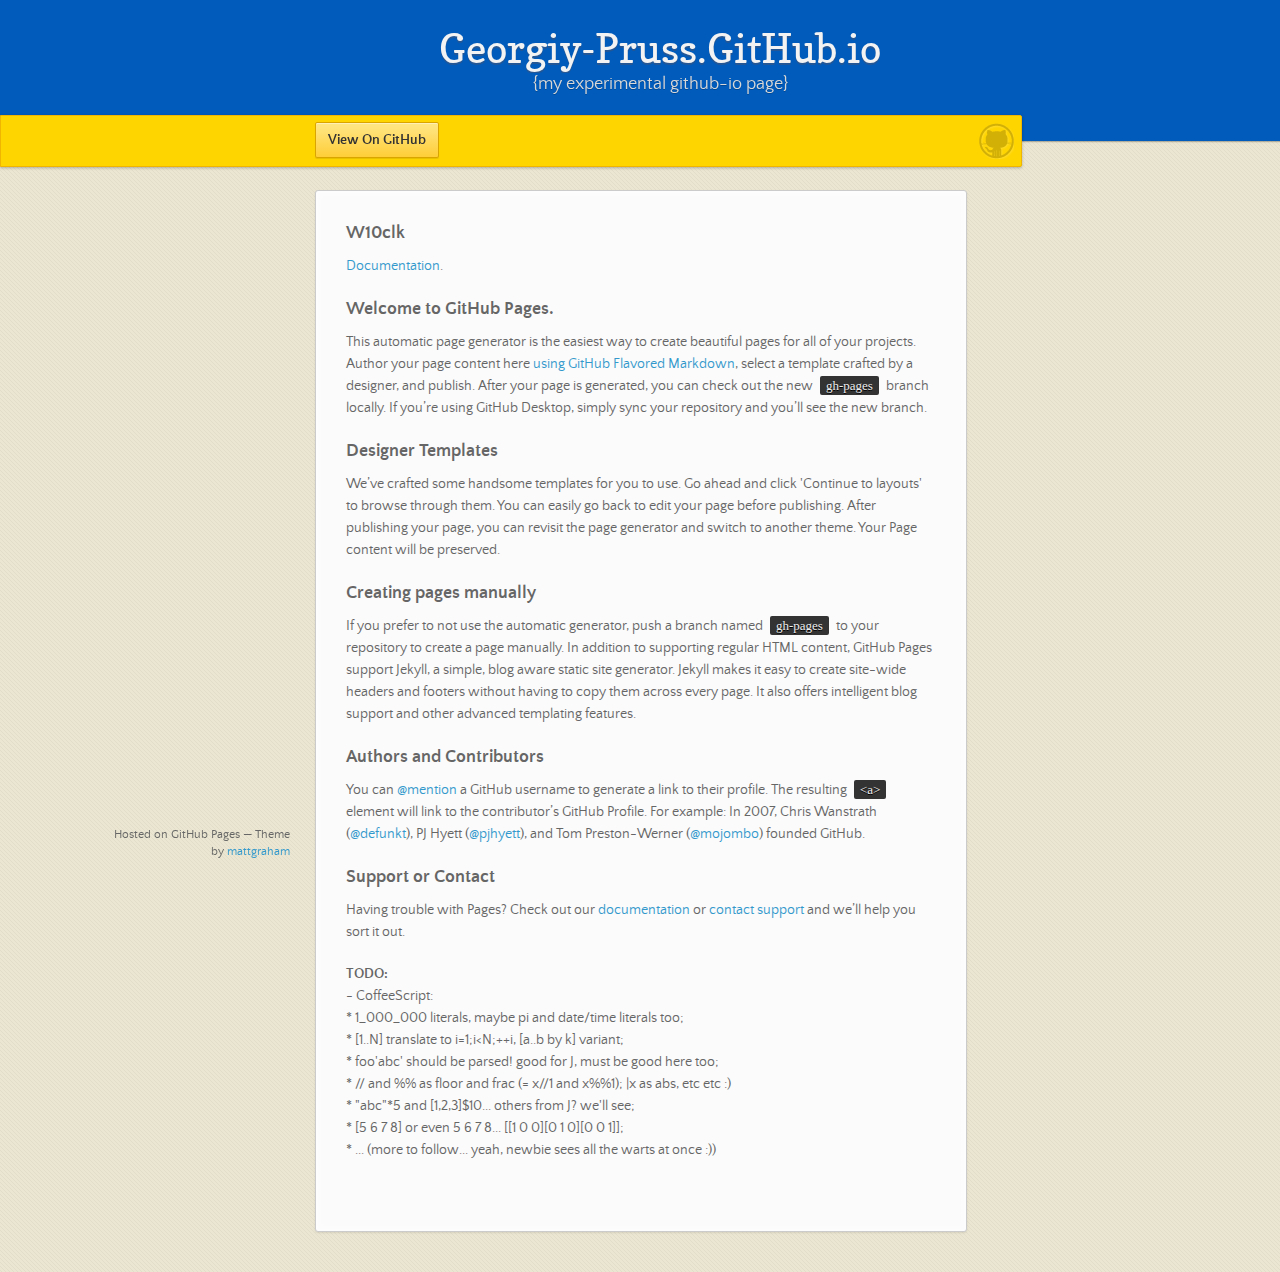
<file: index.html>
<!doctype html>
<html>
  <head>
    <meta charset="utf-8">
    <meta http-equiv="X-UA-Compatible" content="chrome=1">
    <title>Georgiy-Pruss.GitHub.io by georgiy-pruss</title>
    <link rel="stylesheet" href="stylesheets/styles.css">
    <link rel="stylesheet" href="stylesheets/github-dark.css">
    <link rel="icon" href="favicon.png">
    <link rel="shortcut icon" href="favicon.png">
    <script src="https://ajax.googleapis.com/ajax/libs/jquery/1.7.1/jquery.min.js"></script>
    <script src="javascripts/main.js"></script>
    <!--[if lt IE 9]>
      <script src="//html5shiv.googlecode.com/svn/trunk/html5.js"></script>
    <![endif]-->
    <meta name="viewport" content="width=device-width, initial-scale=1, user-scalable=no">

  </head>
  <body>

      <header>
        <h1>Georgiy-Pruss.GitHub.io</h1>
        <p>{my experimental github-io page}</p>
      </header>

      <div id="banner">
        <span id="logo"></span>

        <a href="https://github.com/georgiy-pruss" class="button fork"><strong>View On GitHub</strong></a>
      </div><!-- end banner -->

    <div class="wrapper">
      <nav>
        <ul></ul>
      </nav>
      <section>
        <h3><a  class="anchor" href="#w10clk"><span class="octicon octicon-link"></span></a>W10clk</h3>
        <p><a href="http://georgiy-pruss.github.io/w10clk.htm">Documentation</a>.</p>
      <h3>
<a id="welcome-to-github-pages" class="anchor" href="#welcome-to-github-pages" aria-hidden="true"><span class="octicon octicon-link"></span></a>Welcome to GitHub Pages.</h3>

<p>This automatic page generator is the easiest way to create beautiful pages for all of your projects. Author your page content here <a href="https://guides.github.com/features/mastering-markdown/">using GitHub Flavored Markdown</a>, select a template crafted by a designer, and publish. After your page is generated, you can check out the new <code>gh-pages</code> branch locally. If you’re using GitHub Desktop, simply sync your repository and you’ll see the new branch.</p>

<h3>
<a id="designer-templates" class="anchor" href="#designer-templates" aria-hidden="true"><span class="octicon octicon-link"></span></a>Designer Templates</h3>

<p>We’ve crafted some handsome templates for you to use. Go ahead and click 'Continue to layouts' to browse through them. You can easily go back to edit your page before publishing. After publishing your page, you can revisit the page generator and switch to another theme. Your Page content will be preserved.</p>

<h3>
<a id="creating-pages-manually" class="anchor" href="#creating-pages-manually" aria-hidden="true"><span class="octicon octicon-link"></span></a>Creating pages manually</h3>

<p>If you prefer to not use the automatic generator, push a branch named <code>gh-pages</code> to your repository to create a page manually. In addition to supporting regular HTML content, GitHub Pages support Jekyll, a simple, blog aware static site generator. Jekyll makes it easy to create site-wide headers and footers without having to copy them across every page. It also offers intelligent blog support and other advanced templating features.</p>

<h3>
<a id="authors-and-contributors" class="anchor" href="#authors-and-contributors" aria-hidden="true"><span class="octicon octicon-link"></span></a>Authors and Contributors</h3>

<p>You can <a href="https://github.com/blog/821" class="user-mention">@mention</a> a GitHub username to generate a link to their profile. The resulting <code>&lt;a&gt;</code> element will link to the contributor’s GitHub Profile. For example: In 2007, Chris Wanstrath (<a href="https://github.com/defunkt" class="user-mention">@defunkt</a>), PJ Hyett (<a href="https://github.com/pjhyett" class="user-mention">@pjhyett</a>), and Tom Preston-Werner (<a href="https://github.com/mojombo" class="user-mention">@mojombo</a>) founded GitHub.</p>

<h3>
<a id="support-or-contact" class="anchor" href="#support-or-contact" aria-hidden="true"><span class="octicon octicon-link"></span></a>Support or Contact</h3>

<p>Having trouble with Pages? Check out our <a href="https://help.github.com/pages">documentation</a> or <a href="https://github.com/contact">contact support</a> and we’ll help you sort it out.</p>

<p><b>TODO:</b><br>
- CoffeeScript:<br>
* 1_000_000 literals, maybe pi and date/time literals too;<br>
* [1..N] translate to i=1;i&lt;N;++i, [a..b by k] variant;<br>
* foo'abc' should be parsed! good for J, must be good here too;<br>
* // and %% as floor and frac (= x//1 and x%%1); |x as abs, etc etc :)<br>
* "abc"*5 and [1,2,3]$10... others from J? we'll see;<br>
* [5 6 7 8] or even 5 6 7 8... [[1 0 0][0 1 0][0 0 1]];<br>
* ... (more to follow... yeah, newbie sees all the warts at once :))
</p>

      </section>
      <footer>
        <p><small>Hosted on GitHub Pages &mdash; Theme by <a href="https://twitter.com/michigangraham">mattgraham</a></small></p>
      </footer>
    </div>
    <!--[if !IE]><script>fixScale(document);</script><![endif]-->
    
  </body>
</html>
</file>
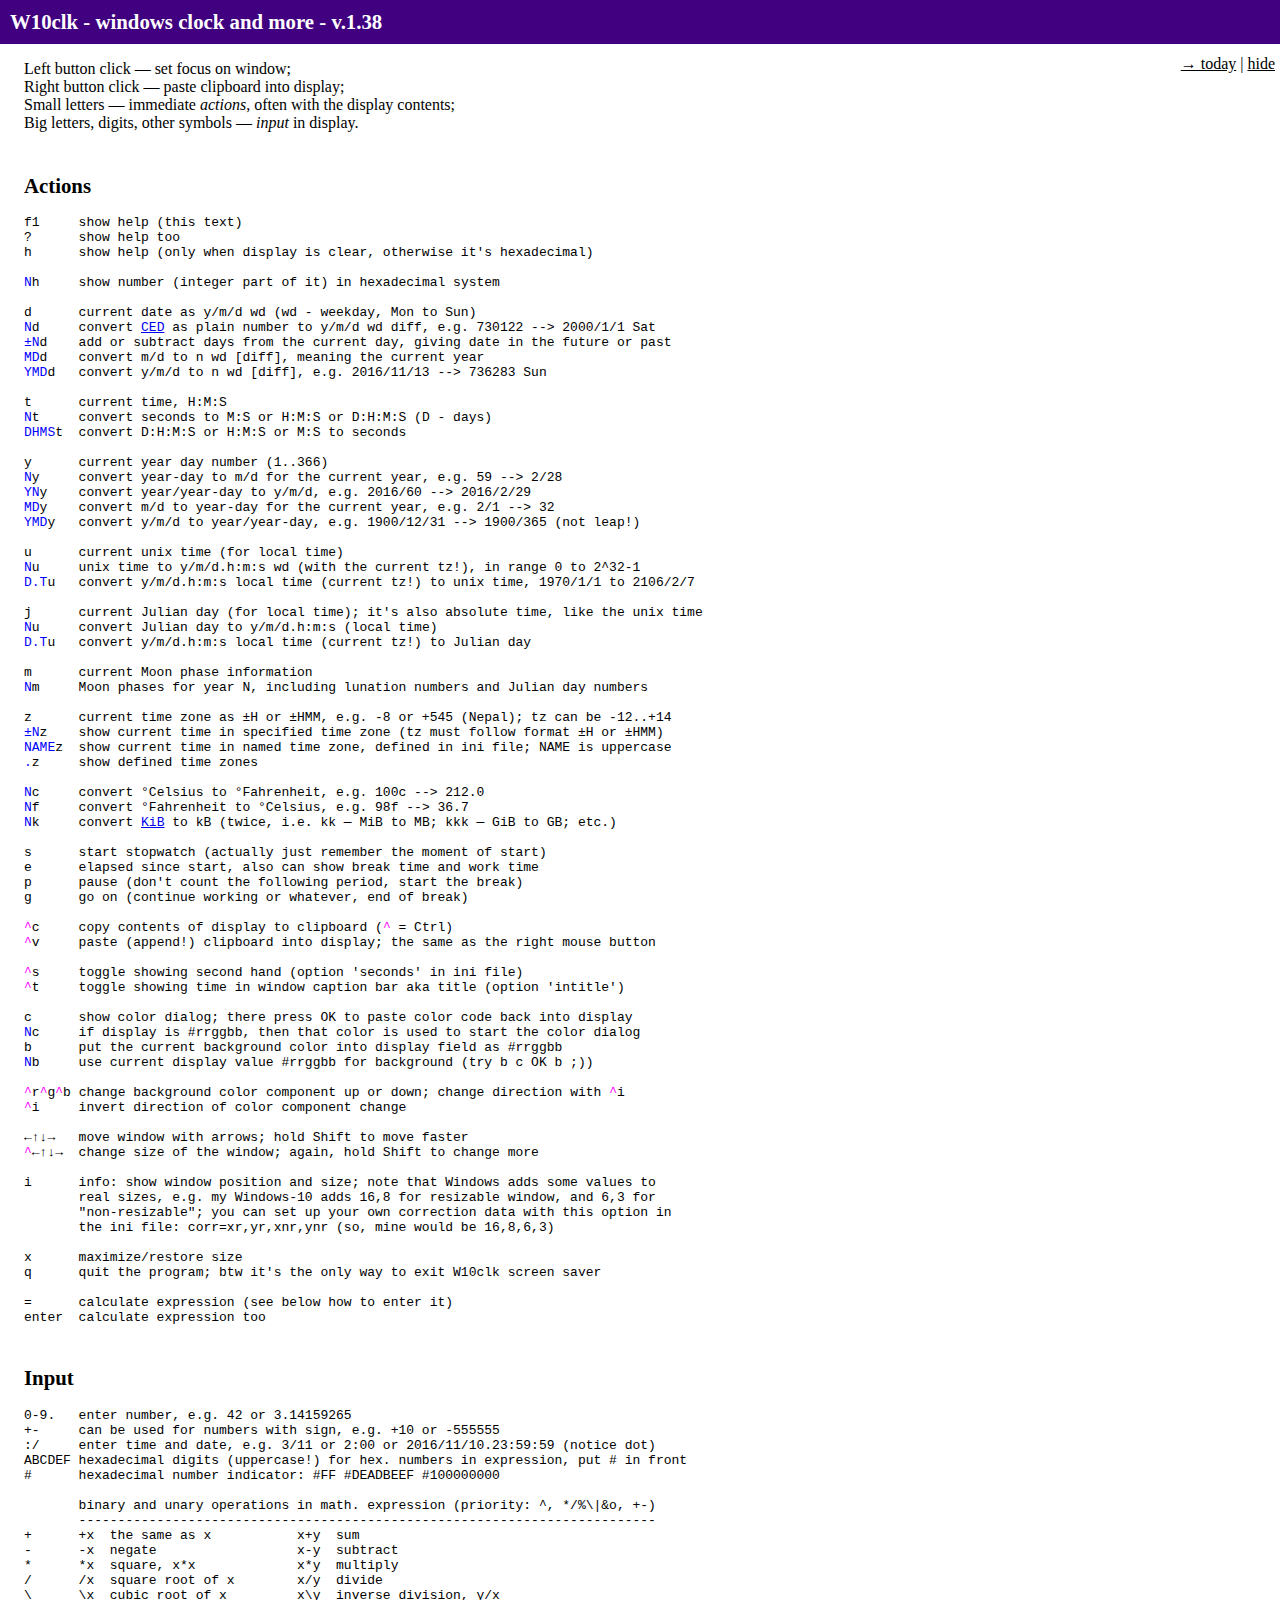
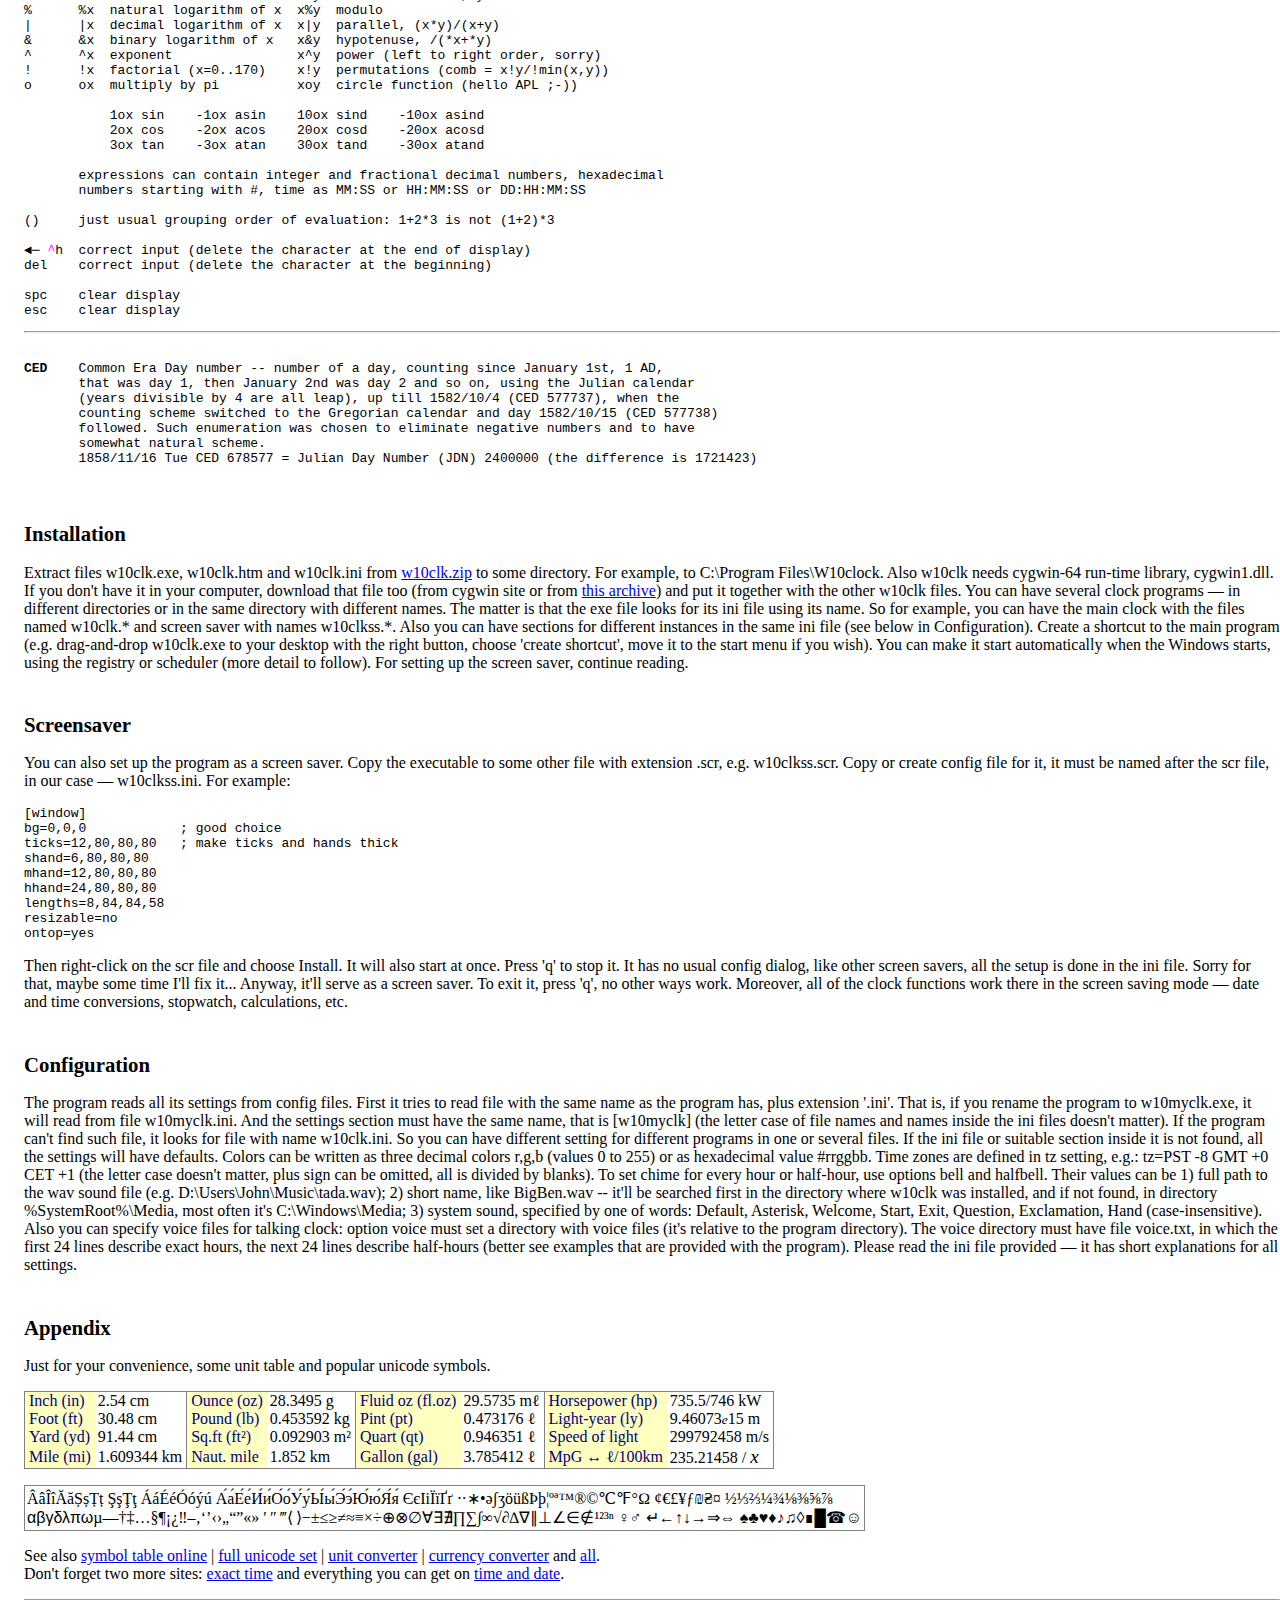
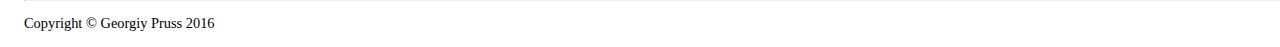
<file: w10clk.htm>
<html>
<head>
<meta http-equiv="content-type" content="text/html; charset=utf-8" />

<style> body,html { margin:0; }
  h1 { font-size:130%; background-color:#400080; color:white; padding:10px; }
  h2 { font-size:130%; margin-top:2em; } .R { color:blue; } .C { color:magenta; }
  .B { margin-left:1.5em; background-color:white; color:black; }
  td { padding-top:0px; padding-bottom:0px; padding-left:2px; padding-right: 4px; }
  td.U { color:#000080; background-color:#FFFFC0; text-align:left;
    padding-left: 4px; padding-right: 5px; }
  td.U:not(:first-child) { border-left: 1px solid gray; }
  .G { font-family: Arial,Consolas,Calibri,Lucida Console,Times New Roman,Times; }
  .X { font-family: Bell MT,Palatino Linotype,Times New Roman,cursive; font-style: italic;
    font-size: 120%; }
</style>

<!-- CALENDAR -->
<!-- http://yui.github.io/yui2/docs/yui_2.9.0_full/calendar/ -->
<!--link rel="stylesheet" type="text/css"
href="http://yui.yahooapis.com/2.8.0r4/build/fonts/fonts-min.css" /-->
<link rel="stylesheet" type="text/css"
href="http://yui.yahooapis.com/2.8.0r4/build/calendar/assets/skins/sam/calendar.css" / >
<script type="text/javascript"
src="http://yui.yahooapis.com/2.8.0r4/build/yahoo-dom-event/yahoo-dom-event.js"></script>
<script type="text/javascript"
src="http://yui.yahooapis.com/2.8.0r4/build/calendar/calendar-min.js"></script>
<style type="text/css">
  .yui-skin-sam .yui-calendar td.wd0 { background-color:#FAE0FF; } /* sundays */
  .yui-skin-sam .yui-calendar td.wd0 a { color:magenta; } /* sundays */
  .yui-skin-sam .yui-calendar td.wd6 { background-color:#FAE0FF; } /* saturdays */
  .yui-skin-sam .yui-calendar td.wd6 a { color:magenta; } /* saturdays */
  div.DS { text-align:right; } div.DS span { text-decoration:underline; cursor:pointer; }
</style>
<script type="text/javascript">
  function ssd(n,v) { document.getElementById(n).style.display = v; }
  var YWC=YAHOO.widget.Calendar;
  var cal1; var opts={ START_WEEKDAY:1, navigator:true };
  function cal_init() { cal1 = new YWC( "cal1", "cal1Container", opts ); cal1.render(); }
  YAHOO.util.Event.onDOMReady( cal_init );
  function totoday() { var t = cal1.today; var y = t.getFullYear(), m = t.getMonth()+1;
    cal1.cfg.setProperty("PAGEDATE", m+"/"+y); cal1.render(); }
  function cal1hide() { cal1.hide(); ssd("cal1Ctrl","none"); ssd("cal1Ctrl2","block"); }
  function cal1show() { cal1.show(); ssd("cal1Ctrl","block"); ssd("cal1Ctrl2","none"); }
</script>

</head>
<body>

<h1>W10clk - windows clock and more - v.1.38</h1>

<!-- Yahoo calendar -->
<div class="yui-skin-sam" style='position:absolute;right:5px;top:55px;'>
<div id="cal1Container"></div>
<div id="cal1Ctrl" class=DS>
  <span onclick='javascript:totoday()'>&rarr; today</span> |
  <span onclick='javascript:cal1hide()'>hide</span>
</div>
<div id="cal1Ctrl2" class=DS style="display:none;">
  <span onclick='javascript:cal1show()'>show calendar</span>
</div>
</div>

<div class=B>
<p>
Left button click &mdash; set focus on window;<br>
Right button click &mdash; paste clipboard into display;<br>
Small letters &mdash; immediate <i>actions</i>, often with the display contents;<br>
Big letters, digits, other symbols &mdash; <i>input</i> in display.<br>
</p>
<h2>Actions</h2>
<pre>
f1     show help (this text)
?      show help too
h      show help (only when display is clear, otherwise it's hexadecimal)

<span class=R>N</span>h     show number (integer part of it) in hexadecimal system

d      current date as y/m/d wd (wd - weekday, Mon to Sun)
<span class=R>N</span>d     convert <a href="#ced">CED</a> as plain number to y/m/d wd diff, e.g. 730122 --&gt; 2000/1/1 Sat
<span class=R>&plusmn;N</span>d    add or subtract days from the current day, giving date in the future or past
<span class=R>MD</span>d    convert m/d to n wd [diff], meaning the current year
<span class=R>YMD</span>d   convert y/m/d to n wd [diff], e.g. 2016/11/13 --&gt; 736283 Sun

t      current time, H:M:S
<span class=R>N</span>t     convert seconds to M:S or H:M:S or D:H:M:S (D - days)
<span class=R>DHMS</span>t  convert D:H:M:S or H:M:S or M:S to seconds

y      current year day number (1..366)
<span class=R>N</span>y     convert year-day to m/d for the current year, e.g. 59 --&gt; 2/28
<span class=R>YN</span>y    convert year/year-day to y/m/d, e.g. 2016/60 --&gt; 2016/2/29
<span class=R>MD</span>y    convert m/d to year-day for the current year, e.g. 2/1 --&gt; 32
<span class=R>YMD</span>y   convert y/m/d to year/year-day, e.g. 1900/12/31 --&gt; 1900/365 (not leap!)

u      current unix time (for local time)
<span class=R>N</span>u     unix time to y/m/d.h:m:s wd (with the current tz!), in range 0 to 2^32-1
<span class=R>D.T</span>u   convert y/m/d.h:m:s local time (current tz!) to unix time, 1970/1/1 to 2106/2/7

j      current Julian day (for local time); it's also absolute time, like the unix time
<span class=R>N</span>u     convert Julian day to y/m/d.h:m:s (local time)
<span class=R>D.T</span>u   convert y/m/d.h:m:s local time (current tz!) to Julian day

m      current Moon phase information
<span class=R>N</span>m     Moon phases for year N, including lunation numbers and Julian day numbers

z      current time zone as &plusmn;H or &plusmn;HMM, e.g. -8 or +545 (Nepal); tz can be -12..+14
<span class=R>&plusmn;N</span>z    show current time in specified time zone (tz must follow format &plusmn;H or &plusmn;HMM)
<span class=R>NAME</span>z  show current time in named time zone, defined in ini file; NAME is uppercase
<span class=R>.</span>z     show defined time zones

<span class=R>N</span>c     convert &deg;Celsius to &deg;Fahrenheit, e.g. 100c --&gt; 212.0
<span class=R>N</span>f     convert &deg;Fahrenheit to &deg;Celsius, e.g. 98f --&gt; 36.7
<span class=R>N</span>k     convert <a href="https://en.wikipedia.org/wiki/Binary_prefix">KiB</a> to kB (twice, i.e. kk &mdash; MiB to MB; kkk &mdash; GiB to GB; etc.)

s      start stopwatch (actually just remember the moment of start)
e      elapsed since start, also can show break time and work time
p      pause (don't count the following period, start the break)
g      go on (continue working or whatever, end of break)

<span class=C>^</span>c     copy contents of display to clipboard (<span class=C>^</span> = Ctrl)
<span class=C>^</span>v     paste (append!) clipboard into display; the same as the right mouse button

<span class=C>^</span>s     toggle showing second hand (option 'seconds' in ini file)
<span class=C>^</span>t     toggle showing time in window caption bar aka title (option 'intitle')

c      show color dialog; there press OK to paste color code back into display
<span class=R>N</span>c     if display is #rrggbb, then that color is used to start the color dialog
b      put the current background color into display field as #rrggbb
<span class=R>N</span>b     use current display value #rrggbb for background (try b c OK b ;))

<span class=C>^</span>r<span class=C>^</span>g<span class=C>^</span>b change background color component up or down; change direction with <span class=C>^</span>i
<span class=C>^</span>i     invert direction of color component change

&larr;&uarr;&darr;&rarr;   move window with arrows; hold Shift to move faster
<span class=C>^</span>&larr;&uarr;&darr;&rarr;  change size of the window; again, hold Shift to change more

i      info: show window position and size; note that Windows adds some values to
       real sizes, e.g. my Windows-10 adds 16,8 for resizable window, and 6,3 for
       "non-resizable"; you can set up your own correction data with this option in
       the ini file: corr=xr,yr,xnr,ynr (so, mine would be 16,8,6,3)

x      maximize/restore size
q      quit the program; btw it's the only way to exit W10clk screen saver

=      calculate expression (see below how to enter it)
enter  calculate expression too
</pre>
<h2>Input</h2>
<pre>
0-9.   enter number, e.g. 42 or 3.14159265
+-     can be used for numbers with sign, e.g. +10 or -555555
:/     enter time and date, e.g. 3/11 or 2:00 or 2016/11/10.23:59:59 (notice dot)
ABCDEF hexadecimal digits (uppercase!) for hex. numbers in expression, put # in front
#      hexadecimal number indicator: #FF #DEADBEEF #100000000

       binary and unary operations in math. expression (priority: ^, */%\|&amp;o, +-)
       --------------------------------------------------------------------------
+      +x  the same as x           x+y  sum
-      -x  negate                  x-y  subtract
*      *x  square, x*x             x*y  multiply
/      /x  square root of x        x/y  divide
\      \x  cubic root of x         x\y  inverse division, y/x
%      %x  natural logarithm of x  x%y  modulo
|      |x  decimal logarithm of x  x|y  parallel, (x*y)/(x+y)
&amp;      &amp;x  binary logarithm of x   x&amp;y  hypotenuse, /(*x+*y)
^      ^x  exponent                x^y  power (left to right order, sorry)
!      !x  factorial (x=0..170)    x!y  permutations (comb = x!y/!min(x,y))
o      ox  multiply by pi          xoy  circle function (hello APL ;-))

           1ox sin    -1ox asin    10ox sind    -10ox asind
           2ox cos    -2ox acos    20ox cosd    -20ox acosd
           3ox tan    -3ox atan    30ox tand    -30ox atand

       expressions can contain integer and fractional decimal numbers, hexadecimal
       numbers starting with #, time as MM:SS or HH:MM:SS or DD:HH:MM:SS

()     just usual grouping order of evaluation: 1+2*3 is not (1+2)*3

◄─ <span class=C>^</span>h  correct input (delete the character at the end of display)
del    correct input (delete the character at the beginning)

spc    clear display
esc    clear display
</pre>
<!--     ^E tEst bEll, ^U tOO :)  ^F say time      a ln r vw      -->
<hr>
<pre>
<a name="ced"></a>
<b>CED</b>    Common Era Day number -- number of a day, counting since January 1st, 1 AD,
       that was day 1, then January 2nd was day 2 and so on, using the Julian calendar
       (years divisible by 4 are all leap), up till 1582/10/4 (CED 577737), when the
       counting scheme switched to the Gregorian calendar and day 1582/10/15 (CED 577738)
       followed. Such enumeration was chosen to eliminate negative numbers and to have
       somewhat natural scheme.
       1858/11/16 Tue CED 678577 = Julian Day Number (JDN) 2400000 (the difference is 1721423)

</pre>
<h2>Installation</h2>
<p>
Extract files w10clk.exe, w10clk.htm and w10clk.ini from
<a href="http://mas.orgfree.com/W10clk.zip">w10clk.zip</a> to some directory. For example, to
C:\Program Files\W10clock. Also w10clk needs cygwin-64 run-time library, cygwin1.dll. If
you don't have it in your computer, download that file too (from cygwin site or from
<a href="http://mas.orgfree.com/cygwin1_dll.zip">this archive</a>) and put it together with the
other w10clk files. You can have several clock programs &mdash; in different directories or in
the same directory with different names. The matter is that the exe file looks for its ini
file using its name. So for example, you can have the main clock with the files named
w10clk.* and screen saver with names w10clkss.*. Also you can have sections for different
instances in the same ini file (see below in Configuration).
Create a shortcut to the main program (e.g. drag-and-drop
w10clk.exe to your desktop with the right button, choose 'create shortcut', move it to the
start menu if you wish). You can make it start automatically when the Windows starts, using
the registry or scheduler (more detail to follow). For setting up the screen saver, continue reading.
</p>
<h2>Screensaver</h2>
<p>
You can also set up the program as a screen saver. Copy the executable to some other file
with extension .scr, e.g. w10clkss.scr. Copy or create config file for it, it
must be named after the scr file, in our case &mdash; w10clkss.ini. For example:</p>
<pre>[window]
bg=0,0,0            ; good choice
ticks=12,80,80,80   ; make ticks and hands thick
shand=6,80,80,80
mhand=12,80,80,80
hhand=24,80,80,80
lengths=8,84,84,58
resizable=no
ontop=yes</pre>
<p>
Then right-click on the scr file and choose Install. It will also start at once.
Press 'q' to stop it. It has no usual config dialog, like other screen savers, all
the setup is done in the ini file. Sorry for that, maybe some time I'll fix it...
Anyway, it'll serve as a screen saver. To exit it, press 'q', no other ways work.
Moreover, all of the clock functions work there in the screen saving mode &mdash;
date and time conversions, stopwatch, calculations, etc.
</p>
<h2>Configuration</h2>
<p>
The program reads all its settings from config files. First it tries to read file with the
same name as the program has, plus extension '.ini'. That is, if you rename the program to
w10myclk.exe, it will read from file w10myclk.ini. And the settings section must have the
same name, that is [w10myclk] (the letter case of file names and names inside the ini files
doesn't matter). If the program can't find such file, it looks for file with name w10clk.ini.
So you can have different setting for different programs in one or several files. If the
ini file or suitable section inside it is not found, all the settings will have defaults.
Colors can be written as three decimal colors r,g,b (values 0 to 255) or as hexadecimal value
#rrggbb. Time zones are defined in tz setting, e.g.: tz=PST -8 GMT +0 CET +1 (the letter case
doesn't matter, plus sign can be omitted, all is divided by blanks). To set chime for every
hour or half-hour, use options bell and halfbell. Their values can be 1) full path to the wav
sound file (e.g. D:\Users\John\Music\tada.wav); 2) short name, like BigBen.wav -- it'll be
searched first in the directory where w10clk was installed, and if not found, in directory
%SystemRoot%\Media, most often it's C:\Windows\Media; 3) system sound, specified by one of
words: Default, Asterisk, Welcome, Start, Exit, Question, Exclamation, Hand (case-insensitive).
Also you can specify voice files for talking clock: option voice must set a directory with
voice files (it's relative to the program directory). The voice directory must have file
voice.txt, in which the first 24 lines describe exact hours, the next 24 lines describe
half-hours (better see examples that are provided with the program).
Please read the ini file provided &mdash; it has short explanations for all settings.
</p>
<h2>Appendix</h2>
<p>Just for your convenience, some unit table and popular unicode symbols.</p>

<p>
<table style="border: 1px solid gray;" cellspacing=0>
  <tr>
    <td class='U'>Inch (in)</td><td>2.54 cm</td>
    <td class='U'>Ounce&nbsp;(oz)</td><td>28.3495 g</td>
    <td class='U'>Fluid oz&nbsp;(fl.oz)</td><td title="1/16 US pint">29.5735 m&#8467;</td>
    <td class='U'>Horsepower&nbsp;(hp)</td><td
      title="Mechanical 745.7, Metric 735.5, Electrical 746">735.5/746 kW</td>
  </tr>
  <tr>
    <td class='U'>Foot (ft)</td><td>30.48 cm</td>
    <td class='U'>Pound&nbsp;(lb)</td><td>0.453592 kg</td>
    <td class='U'>Pint&nbsp;(pt)</td><td title="1/2 US quart">0.473176 &#8467;</td>
    <td class='U'>Light-year&nbsp;(ly)</td><td>9.46073<i><small>e</small></i>15 m</td>
  </tr>
  <tr>
    <td class='U'>Yard (yd)</td><td>91.44 cm</td>
    <td class='U'>Sq.ft&nbsp;(ft&sup2;)</td><td>0.092903 m&sup2;</td>
    <td class='U'>Quart&nbsp;(qt)</td><td title="1/4 US gal">0.946351 &#8467;</td>
    <td class='U'>Speed of light</td><td>299792458 m/s</td>
  </tr>
  <tr>
    <td class='U'>Mile&nbsp;(mi)</td><td>1.609344 km</td>
    <td class='U'>Naut. mile</td><td>1.852 km</td>
    <td class='U'>Gallon&nbsp;(gal)</td><td
      title="US gal = 231 cubic inches; imperial gal = 4.54609 l">3.785412 &#8467;</td>
    <td class='U'>MpG ↔ &#8467;/100km</td><td>235.21458 /
      <span class='X'>x</span></td>
  </tr>
</table>
</p>
<p>
<table style="border: 1px solid gray;" cellspacing=0>
<tr>
<td style="padding:3px 2px;">
ÂâÎîĂăȘșȚț ŞşŢţ  ÁáÉéÓóýú
<span style="font-family:Tahoma,Verdana,Sans Serif;">А́а́Е́е́И́и́О́о́У́у́Ы́ы́Э́э́Ю́ю́Я́я́</span>
ЄєІіЇїҐґ ⋅·∗•əʃʒöüßÞþ¦ºª™®©℃℉°Ω ¢€£¥ƒ₪₴¤ ½⅓⅔¼¾⅛⅜⅝⅞<br>
<span class='G'>αβγδλπω</span>µ—†‡…§¶¡¿‼–‚‘’‹›„“”«»
′&thinsp;″&thinsp;‴⟨&thinsp;⟩−±≤≥≠≈≡×÷⊕⊗∅∀∃∄∏∑∫∞√∂∆∇∥⊥∠∈∉¹²³ⁿ ♀♂ ↵←↑↓→⇒⇔
♠♣♥♦♪♫◊∎█☎☺
</td>
</tr>
</table>
</p>
<p>See also <a href="http://mas.orgfree.com/symbols.htm">symbol table online</a> |
<a href="http://mas.orgfree.com/abc.htm">full unicode set</a> |
<a href="http://mas.orgfree.com/cvt.htm">unit converter</a> |
<a href="http://mas.orgfree.com/currency.htm">currency converter</a>
and <a href="http://mas.orgfree.com/">all</a>.<br>
Don't forget two more sites: <a href="https://time.is">exact time</a> and
everything you can get on <a href="https://www.timeanddate.com/">time and date</a>.
</p>

<!--
TODO:

time in exprssions!

V:expr assign to variable; v - use variable (not saved between sessions!)
       or maybe expr:var
       e.g. P:o1, then R:30; then 2*P*R hm, maybe add there ';' - e1;e2;e3

timer: HHMMt - set timer, 0t - reset timer (HHMM can be M, MM, HMM, HHMM) - no

l      lap time (time since start or last lap time)

a      show alarm
+a -a  turn on/off
HHMMa  set alarm; can be also HHMM WWWWWWWa for weekdays 0-6; file w10clk.mp3
       [T]
       alarm=HHMM

reminders:
       [T]
       rem=HHMM msg
       rem1=HHMM msg
       rem2=HHMM msg
       ...
dates:
       [D]
       d1=M/D msg
       d2=M/D msg
       ...

!     save value (local memory) - interactive
@     restore value - in expression
;     sequence of expr[:var] ; ...

-->

<hr>
<p style='font-size:90%'>Copyright &copy; Georgiy Pruss 2016</p>
</div> <!-- .B -->
</body>
</html>
</file>
<file: stylesheets/styles.css>
/*
Leap Day for GitHub Pages
by Matt Graham
*/
@font-face {
  font-family: 'Quattrocento Sans';
  src: url("../fonts/quattrocentosans-bold-webfont.eot");
  src: url("../fonts/quattrocentosans-bold-webfont.eot?#iefix") format("embedded-opentype"), url("../fonts/quattrocentosans-bold-webfont.woff") format("woff"), url("../fonts/quattrocentosans-bold-webfont.ttf") format("truetype"), url("../fonts/quattrocentosans-bold-webfont.svg#QuattrocentoSansBold") format("svg");
  font-weight: bold;
  font-style: normal;
}

@font-face {
  font-family: 'Quattrocento Sans';
  src: url("../fonts/quattrocentosans-bolditalic-webfont.eot");
  src: url("../fonts/quattrocentosans-bolditalic-webfont.eot?#iefix") format("embedded-opentype"), url("../fonts/quattrocentosans-bolditalic-webfont.woff") format("woff"), url("../fonts/quattrocentosans-bolditalic-webfont.ttf") format("truetype"), url("../fonts/quattrocentosans-bolditalic-webfont.svg#QuattrocentoSansBoldItalic") format("svg");
  font-weight: bold;
  font-style: italic;
}

@font-face {
  font-family: 'Quattrocento Sans';
  src: url("../fonts/quattrocentosans-italic-webfont.eot");
  src: url("../fonts/quattrocentosans-italic-webfont.eot?#iefix") format("embedded-opentype"), url("../fonts/quattrocentosans-italic-webfont.woff") format("woff"), url("../fonts/quattrocentosans-italic-webfont.ttf") format("truetype"), url("../fonts/quattrocentosans-italic-webfont.svg#QuattrocentoSansItalic") format("svg");
  font-weight: normal;
  font-style: italic;
}

@font-face {
  font-family: 'Quattrocento Sans';
  src: url("../fonts/quattrocentosans-regular-webfont.eot");
  src: url("../fonts/quattrocentosans-regular-webfont.eot?#iefix") format("embedded-opentype"), url("../fonts/quattrocentosans-regular-webfont.woff") format("woff"), url("../fonts/quattrocentosans-regular-webfont.ttf") format("truetype"), url("../fonts/quattrocentosans-regular-webfont.svg#QuattrocentoSansRegular") format("svg");
  font-weight: normal;
  font-style: normal;
}

@font-face {
  font-family: 'Copse';
  src: url("../fonts/copse-regular-webfont.eot");
  src: url("../fonts/copse-regular-webfont.eot?#iefix") format("embedded-opentype"), url("../fonts/copse-regular-webfont.woff") format("woff"), url("../fonts/copse-regular-webfont.ttf") format("truetype"), url("../fonts/copse-regular-webfont.svg#CopseRegular") format("svg");
  font-weight: normal;
  font-style: normal;
}

/* normalize.css 2012-02-07T12:37 UTC - https://github.com/necolas/normalize.css */
/* =============================================================================
   HTML5 display definitions
   ========================================================================== */
/*
 * Corrects block display not defined in IE6/7/8/9 & FF3
 */
article,
aside,
details,
figcaption,
figure,
footer,
header,
hgroup,
nav,
section,
summary {
  display: block;
}

/*
 * Corrects inline-block display not defined in IE6/7/8/9 & FF3
 */
audio,
canvas,
video {
  display: inline-block;
  *display: inline;
  *zoom: 1;
}

/*
 * Prevents modern browsers from displaying 'audio' without controls
 */
audio:not([controls]) {
  display: none;
}

/*
 * Addresses styling for 'hidden' attribute not present in IE7/8/9, FF3, S4
 * Known issue: no IE6 support
 */
[hidden] {
  display: none;
}

/* =============================================================================
   Base
   ========================================================================== */
/*
 * 1. Corrects text resizing oddly in IE6/7 when body font-size is set using em units
 *    http://clagnut.com/blog/348/#c790
 * 2. Prevents iOS text size adjust after orientation change, without disabling user zoom
 *    www.456bereastreet.com/archive/201012/controlling_text_size_in_safari_for_ios_without_disabling_user_zoom/
 */
html {
  font-size: 100%;
  /* 1 */
  -webkit-text-size-adjust: 100%;
  /* 2 */
  -ms-text-size-adjust: 100%;
  /* 2 */
}

/*
 * Addresses font-family inconsistency between 'textarea' and other form elements.
 */
html,
button,
input,
select,
textarea {
  font-family: sans-serif;
}

/*
 * Addresses margins handled incorrectly in IE6/7
 */
body {
  margin: 0;
}

/* =============================================================================
   Links
   ========================================================================== */
/*
 * Addresses outline displayed oddly in Chrome
 */
a:focus {
  outline: thin dotted;
}

/*
 * Improves readability when focused and also mouse hovered in all browsers
 * people.opera.com/patrickl/experiments/keyboard/test
 */
a:hover,
a:active {
  outline: 0;
}

/* =============================================================================
   Typography
   ========================================================================== */
/*
 * Addresses font sizes and margins set differently in IE6/7
 * Addresses font sizes within 'section' and 'article' in FF4+, Chrome, S5
 */
h1 {
  font-size: 2em;
  margin: 0.67em 0;
}

h2 {
  font-size: 1.5em;
  margin: 0.83em 0;
}

h3 {
  font-size: 1.17em;
  margin: 1em 0;
}

h4 {
  font-size: 1em;
  margin: 1.33em 0;
}

h5 {
  font-size: 0.83em;
  margin: 1.67em 0;
}

h6 {
  font-size: 0.75em;
  margin: 2.33em 0;
}

/*
 * Addresses styling not present in IE7/8/9, S5, Chrome
 */
abbr[title] {
  border-bottom: 1px dotted;
}

/*
 * Addresses style set to 'bolder' in FF3+, S4/5, Chrome
*/
b,
strong {
  font-weight: bold;
}

blockquote {
  margin: 1em 40px;
}

/*
 * Addresses styling not present in S5, Chrome
 */
dfn {
  font-style: italic;
}

/*
 * Addresses styling not present in IE6/7/8/9
 */
mark {
  background: #ff0;
  color: #000;
}

/*
 * Addresses margins set differently in IE6/7
 */
p,
pre {
  margin: 1em 0;
}

/*
 * Corrects font family set oddly in IE6, S4/5, Chrome
 * en.wikipedia.org/wiki/User:Davidgothberg/Test59
 */
pre,
code,
kbd,
samp {
  font-family: monospace, serif;
  _font-family: 'courier new', monospace;
  font-size: 1em;
}

/*
 * 1. Addresses CSS quotes not supported in IE6/7
 * 2. Addresses quote property not supported in S4
 */
/* 1 */
q {
  quotes: none;
}

/* 2 */
q:before,
q:after {
  content: '';
  content: none;
}

small {
  font-size: 75%;
}

/*
 * Prevents sub and sup affecting line-height in all browsers
 * gist.github.com/413930
 */
sub,
sup {
  font-size: 75%;
  line-height: 0;
  position: relative;
  vertical-align: baseline;
}

sup {
  top: -0.5em;
}

sub {
  bottom: -0.25em;
}

/* =============================================================================
   Lists
   ========================================================================== */
/*
 * Addresses margins set differently in IE6/7
 */
dl,
menu,
ol,
ul {
  margin: 1em 0;
}

dd {
  margin: 0 0 0 40px;
}

/*
 * Addresses paddings set differently in IE6/7
 */
menu,
ol,
ul {
  padding: 0 0 0 40px;
}

/*
 * Corrects list images handled incorrectly in IE7
 */
nav ul,
nav ol {
  list-style: none;
  list-style-image: none;
}

/* =============================================================================
   Embedded content
   ========================================================================== */
/*
 * 1. Removes border when inside 'a' element in IE6/7/8/9, FF3
 * 2. Improves image quality when scaled in IE7
 *    code.flickr.com/blog/2008/11/12/on-ui-quality-the-little-things-client-side-image-resizing/
 */
img {
  border: 0;
  /* 1 */
  -ms-interpolation-mode: bicubic;
  /* 2 */
}

/*
 * Corrects overflow displayed oddly in IE9
 */
svg:not(:root) {
  overflow: hidden;
}

/* =============================================================================
   Figures
   ========================================================================== */
/*
 * Addresses margin not present in IE6/7/8/9, S5, O11
 */
figure {
  margin: 0;
}

/* =============================================================================
   Forms
   ========================================================================== */
/*
 * Corrects margin displayed oddly in IE6/7
 */
form {
  margin: 0;
}

/*
 * Define consistent border, margin, and padding
 */
fieldset {
  border: 1px solid #c0c0c0;
  margin: 0 2px;
  padding: 0.35em 0.625em 0.75em;
}

/*
 * 1. Corrects color not being inherited in IE6/7/8/9
 * 2. Corrects text not wrapping in FF3 
 * 3. Corrects alignment displayed oddly in IE6/7
 */
legend {
  border: 0;
  /* 1 */
  padding: 0;
  white-space: normal;
  /* 2 */
  *margin-left: -7px;
  /* 3 */
}

/*
 * 1. Corrects font size not being inherited in all browsers
 * 2. Addresses margins set differently in IE6/7, FF3+, S5, Chrome
 * 3. Improves appearance and consistency in all browsers
 */
button,
input,
select,
textarea {
  font-size: 100%;
  /* 1 */
  margin: 0;
  /* 2 */
  vertical-align: baseline;
  /* 3 */
  *vertical-align: middle;
  /* 3 */
}

/*
 * Addresses FF3/4 setting line-height on 'input' using !important in the UA stylesheet
 */
button,
input {
  line-height: normal;
  /* 1 */
}

/*
 * 1. Improves usability and consistency of cursor style between image-type 'input' and others
 * 2. Corrects inability to style clickable 'input' types in iOS
 * 3. Removes inner spacing in IE7 without affecting normal text inputs
 *    Known issue: inner spacing remains in IE6
 */
button,
input[type="button"],
input[type="reset"],
input[type="submit"] {
  cursor: pointer;
  /* 1 */
  -webkit-appearance: button;
  /* 2 */
  *overflow: visible;
  /* 3 */
}

/*
 * Re-set default cursor for disabled elements
 */
button[disabled],
input[disabled] {
  cursor: default;
}

/*
 * 1. Addresses box sizing set to content-box in IE8/9
 * 2. Removes excess padding in IE8/9
 * 3. Removes excess padding in IE7
      Known issue: excess padding remains in IE6
 */
input[type="checkbox"],
input[type="radio"] {
  box-sizing: border-box;
  /* 1 */
  padding: 0;
  /* 2 */
  *height: 13px;
  /* 3 */
  *width: 13px;
  /* 3 */
}

/*
 * 1. Addresses appearance set to searchfield in S5, Chrome
 * 2. Addresses box-sizing set to border-box in S5, Chrome (include -moz to future-proof)
 */
input[type="search"] {
  -webkit-appearance: textfield;
  /* 1 */
  -moz-box-sizing: content-box;
  -webkit-box-sizing: content-box;
  /* 2 */
  box-sizing: content-box;
}

/*
 * Removes inner padding and search cancel button in S5, Chrome on OS X
 */
input[type="search"]::-webkit-search-decoration,
input[type="search"]::-webkit-search-cancel-button {
  -webkit-appearance: none;
}

/*
 * Removes inner padding and border in FF3+
 * www.sitepen.com/blog/2008/05/14/the-devils-in-the-details-fixing-dojos-toolbar-buttons/
 */
button::-moz-focus-inner,
input::-moz-focus-inner {
  border: 0;
  padding: 0;
}

/*
 * 1. Removes default vertical scrollbar in IE6/7/8/9
 * 2. Improves readability and alignment in all browsers
 */
textarea {
  overflow: auto;
  /* 1 */
  vertical-align: top;
  /* 2 */
}

/* =============================================================================
   Tables
   ========================================================================== */
/*
 * Remove most spacing between table cells
 */
table {
  border-collapse: collapse;
  border-spacing: 0;
}

body {
  font: 14px/22px "Quattrocento Sans", "Helvetica Neue", Helvetica, Arial, sans-serif;
  color: #666;
  font-weight: 300;
  margin: 0px;
  padding: 0px 0 20px 0px;
  background: url(../images/body-background.png) #eae6d1;
}

h1, h2, h3, h4, h5, h6 {
  color: #333;
  margin: 0 0 10px;
}

p, ul, ol, table, pre, dl {
  margin: 0 0 20px;
}

h1, h2, h3 {
  line-height: 1.1;
}

h1 {
  font-size: 28px;
}

h2 {
  font-size: 24px;
  color: #393939;
}

h3, h4, h5, h6 {
  color: #666666;
}

h3 {
  font-size: 18px;
  line-height: 24px;
}

a {
  color: #3399cc;
  font-weight: 400;
  text-decoration: none;
}

a small {
  font-size: 11px;
  color: #666;
  margin-top: -0.6em;
  display: block;
}

ul {
  list-style-image: url("../images/bullet.png");
}

strong {
  font-weight: bold;
  color: #333;
}

.wrapper {
  width: 650px;
  margin: 0 auto;
  position: relative;
}

section img {
  max-width: 100%;
}

blockquote {
  border-left: 1px solid #ffcc00;
  margin: 0;
  padding: 0 0 0 20px;
  font-style: italic;
}

code {
  font-family: "Lucida Sans", Monaco, Bitstream Vera Sans Mono, Lucida Console, Terminal;
  font-size: 13px;
  color: #efefef;
  text-shadow: 0px 1px 0px #000;
  margin: 0 4px;
  padding: 2px 6px;
  background: #333;
  -moz-border-radius: 2px;
  -webkit-border-radius: 2px;
  -o-border-radius: 2px;
  -ms-border-radius: 2px;
  -khtml-border-radius: 2px;
  border-radius: 2px;
}

pre {
  padding: 8px 15px;
  background: #333333;
  -moz-border-radius: 3px;
  -webkit-border-radius: 3px;
  -o-border-radius: 3px;
  -ms-border-radius: 3px;
  -khtml-border-radius: 3px;
  border-radius: 3px;
  border: 1px solid #c7c7c7;
  overflow: auto;
  overflow-y: hidden;
}
pre code {
  margin: 0px;
  padding: 0px;
}

table {
  width: 100%;
  border-collapse: collapse;
}

th {
  text-align: left;
  padding: 5px 10px;
  border-bottom: 1px solid #e5e5e5;
  color: #444;
}

td {
  text-align: left;
  padding: 5px 10px;
  border-bottom: 1px solid #e5e5e5;
  border-right: 1px solid #ffcc00;
}
td:first-child {
  border-left: 1px solid #ffcc00;
}

hr {
  border: 0;
  outline: none;
  height: 11px;
  background: transparent url("../images/hr.gif") center center repeat-x;
  margin: 0 0 20px;
}

dt {
  color: #444;
  font-weight: 700;
}

header {
  padding: 25px 20px 40px 20px;
  margin: 0;
  position: fixed;
  top: 0;
  left: 0;
  right: 0;
  width: 100%;
  text-align: center;
  /* background: url(../images/background.png) #005bbb; */
  background: #005bbb;
  -moz-box-shadow: 1px 0px 2px rgba(0, 0, 0, 0.75);
  -webkit-box-shadow: 1px 0px 2px rgba(0, 0, 0, 0.75);
  -o-box-shadow: 1px 0px 2px rgba(0, 0, 0, 0.75);
  box-shadow: 1px 0px 2px rgba(0, 0, 0, 0.75);
  z-index: 99;
  -webkit-font-smoothing: antialiased;
  min-height: 76px;
}
header h1 {
  font: 40px/48px "Copse", "Helvetica Neue", Helvetica, Arial, sans-serif;
  color: #f3f3f3;
  text-shadow: 0px 2px 0px #235796;
  margin: 0px;
  white-space: nowrap;
  overflow: hidden;
  text-overflow: ellipsis;
  -o-text-overflow: ellipsis;
  -ms-text-overflow: ellipsis;
}
header p {
  color: #d8d8d8;
  text-shadow: rgba(0, 0, 0, 0.2) 0 1px 0;
  font-size: 18px;
  margin: 0px;
}

#banner {
  z-index: 100;
  left: 0;
  right: 50%;
  height: 50px;
  margin-right: -382px;
  position: fixed;
  top: 115px;
  background: #ffd500;
  border: 1px solid #f0b500;
  -moz-box-shadow: 0px 1px 3px rgba(0, 0, 0, 0.25);
  -webkit-box-shadow: 0px 1px 3px rgba(0, 0, 0, 0.25);
  -o-box-shadow: 0px 1px 3px rgba(0, 0, 0, 0.25);
  box-shadow: 0px 1px 3px rgba(0, 0, 0, 0.25);
  -moz-border-radius: 0px 2px 2px 0px;
  -webkit-border-radius: 0px 2px 2px 0px;
  -o-border-radius: 0px 2px 2px 0px;
  -ms-border-radius: 0px 2px 2px 0px;
  -khtml-border-radius: 0px 2px 2px 0px;
  border-radius: 0px 2px 2px 0px;
  padding-right: 10px;
}
#banner .button {
  border: 1px solid #dba500;
  background: -webkit-gradient(linear, 50% 0%, 50% 100%, color-stop(0%, #ffe788), color-stop(100%, #ffce38));
  background: -webkit-linear-gradient(#ffe788, #ffce38);
  background: -moz-linear-gradient(#ffe788, #ffce38);
  background: -o-linear-gradient(#ffe788, #ffce38);
  background: -ms-linear-gradient(#ffe788, #ffce38);
  background: linear-gradient(#ffe788, #ffce38);
  -moz-border-radius: 2px;
  -webkit-border-radius: 2px;
  -o-border-radius: 2px;
  -ms-border-radius: 2px;
  -khtml-border-radius: 2px;
  border-radius: 2px;
  -moz-box-shadow: inset 0px 1px 0px rgba(255, 255, 255, 0.4), 0px 1px 1px rgba(0, 0, 0, 0.1);
  -webkit-box-shadow: inset 0px 1px 0px rgba(255, 255, 255, 0.4), 0px 1px 1px rgba(0, 0, 0, 0.1);
  -o-box-shadow: inset 0px 1px 0px rgba(255, 255, 255, 0.4), 0px 1px 1px rgba(0, 0, 0, 0.1);
  box-shadow: inset 0px 1px 0px rgba(255, 255, 255, 0.4), 0px 1px 1px rgba(0, 0, 0, 0.1);
  background-color: #FFE788;
  margin-left: 5px;
  padding: 10px 12px;
  margin-top: 6px;
  line-height: 14px;
  font-size: 14px;
  color: #333;
  font-weight: bold;
  display: inline-block;
  text-align: center;
}
#banner .button:hover {
  background: -webkit-gradient(linear, 50% 0%, 50% 100%, color-stop(0%, #ffe788), color-stop(100%, #ffe788));
  background: -webkit-linear-gradient(#ffe788, #ffe788);
  background: -moz-linear-gradient(#ffe788, #ffe788);
  background: -o-linear-gradient(#ffe788, #ffe788);
  background: -ms-linear-gradient(#ffe788, #ffe788);
  background: linear-gradient(#ffe788, #ffe788);
  background-color: #ffeca0;
}
#banner .fork {
  position: fixed;
  left: 50%;
  margin-left: -325px;
  padding: 10px 12px;
  margin-top: 6px;
  line-height: 14px;
  font-size: 14px;
  background-color: #FFE788;
}
#banner .downloads {
  float: right;
  margin: 0 45px 0 0;
}
#banner .downloads span {
  float: left;
  line-height: 52px;
  font-size: 90%;
  color: #9d7f0d;
  text-transform: uppercase;
  text-shadow: rgba(255, 255, 255, 0.2) 0 1px 0;
}
#banner ul {
  list-style: none;
  height: 40px;
  padding: 0;
  float: left;
  margin-left: 10px;
}
#banner ul li {
  display: inline;
}
#banner ul li a.button {
  background-color: #FFE788;
}
#banner #logo {
  position: absolute;
  height: 36px;
  width: 36px;
  right: 7px;
  top: 7px;
  display: block;
  background: url(../images/octocat-logo.png);
}

section {
  width: 590px;
  padding: 30px 30px 50px 30px;
  margin: 20px 0;
  margin-top: 190px;
  position: relative;
  background: #fbfbfb;
  -moz-border-radius: 3px;
  -webkit-border-radius: 3px;
  -o-border-radius: 3px;
  -ms-border-radius: 3px;
  -khtml-border-radius: 3px;
  border-radius: 3px;
  border: 1px solid #cbcbcb;
  -moz-box-shadow: 0px 1px 2px rgba(0, 0, 0, 0.09), inset 0px 0px 2px 2px rgba(255, 255, 255, 0.5), inset 0 0 5px 5px rgba(255, 255, 255, 0.4);
  -webkit-box-shadow: 0px 1px 2px rgba(0, 0, 0, 0.09), inset 0px 0px 2px 2px rgba(255, 255, 255, 0.5), inset 0 0 5px 5px rgba(255, 255, 255, 0.4);
  -o-box-shadow: 0px 1px 2px rgba(0, 0, 0, 0.09), inset 0px 0px 2px 2px rgba(255, 255, 255, 0.5), inset 0 0 5px 5px rgba(255, 255, 255, 0.4);
  box-shadow: 0px 1px 2px rgba(0, 0, 0, 0.09), inset 0px 0px 2px 2px rgba(255, 255, 255, 0.5), inset 0 0 5px 5px rgba(255, 255, 255, 0.4);
}

small {
  font-size: 12px;
}

nav {
  width: 230px;
  position: fixed;
  top: 220px;
  left: 50%;
  margin-left: -580px;
  text-align: right;
}
nav ul {
  list-style: none;
  list-style-image: none;
  font-size: 14px;
  line-height: 24px;
}
nav ul li {
  padding: 5px 0px;
  line-height: 16px;
}
nav ul li.tag-h1 {
  font-size: 1.2em;
}
nav ul li.tag-h1 a {
  font-weight: bold;
  color: #333;
}
nav ul li.tag-h2 + .tag-h1 {
  margin-top: 10px;
}
nav ul a {
  color: #666;
}
nav ul a:hover {
  color: #999;
}

footer {
  width: 180px;
  position: fixed;
  left: 50%;
  margin-left: -530px;
  bottom: 20px;
  text-align: right;
  line-height: 16px;
}

@media print, screen and (max-width: 1060px) {
  div.wrapper {
    width: auto;
    margin: 0;
  }

  nav {
    display: none;
  }

  header, section, footer {
    float: none;
  }
  header h1, section h1, footer h1 {
    white-space: nowrap;
    overflow: hidden;
    text-overflow: ellipsis;
    -o-text-overflow: ellipsis;
    -ms-text-overflow: ellipsis;
  }

  #banner {
    width: 100%;
  }
  #banner .downloads {
    margin-right: 60px;
  }
  #banner #logo {
    margin-right: 15px;
  }

  section {
    border: 1px solid #e5e5e5;
    border-width: 1px 0;
    padding: 20px auto;
    margin: 190px auto 20px;
    max-width: 600px;
  }

  footer {
    text-align: center;
    margin: 20px auto;
    position: relative;
    left: auto;
    bottom: auto;
    width: auto;
  }
}
@media print, screen and (max-width: 720px) {
  body {
    word-wrap: break-word;
  }

  header {
    padding: 20px 20px;
    margin: 0;
  }
  header h1 {
    font-size: 32px;
    white-space: nowrap;
    overflow: hidden;
    text-overflow: ellipsis;
    -o-text-overflow: ellipsis;
    -ms-text-overflow: ellipsis;
  }
  header p {
    display: none;
  }

  #banner {
    top: 80px;
  }
  #banner .fork {
    float: left;
    display: inline-block;
    margin-left: 0px;
    position: fixed;
    left: 20px;
  }

  section {
    margin-top: 130px;
    margin-bottom: 0px;
    width: auto;
  }

  header ul, header p.view {
    position: static;
  }
}
@media print, screen and (max-width: 480px) {
  header {
    position: relative;
    padding: 5px 0px;
    min-height: 0px;
  }
  header h1 {
    font-size: 24px;
    white-space: nowrap;
    overflow: hidden;
    text-overflow: ellipsis;
    -o-text-overflow: ellipsis;
    -ms-text-overflow: ellipsis;
  }

  section {
    margin-top: 5px;
  }

  #banner {
    display: none;
  }

  header ul {
    display: none;
  }
}
@media print {
  body {
    padding: 0.4in;
    font-size: 12pt;
    color: #444;
  }
}
@media print, screen and (max-height: 680px) {
  footer {
    text-align: center;
    margin: 20px auto;
    position: relative;
    left: auto;
    bottom: auto;
    width: auto;
  }
}
@media print, screen and (max-height: 480px) {
  nav {
    display: none;
  }

  footer {
    text-align: center;
    margin: 20px auto;
    position: relative;
    left: auto;
    bottom: auto;
    width: auto;
  }
}
</file>
<file: stylesheets/github-dark.css>
/*
   Copyright 2014 GitHub Inc.

   Licensed under the Apache License, Version 2.0 (the "License");
   you may not use this file except in compliance with the License.
   You may obtain a copy of the License at

       http://www.apache.org/licenses/LICENSE-2.0

   Unless required by applicable law or agreed to in writing, software
   distributed under the License is distributed on an "AS IS" BASIS,
   WITHOUT WARRANTIES OR CONDITIONS OF ANY KIND, either express or implied.
   See the License for the specific language governing permissions and
   limitations under the License.

*/

.pl-c /* comment */ {
  color: #969896;
}

.pl-c1      /* constant, markup.raw, meta.diff.header, meta.module-reference, meta.property-name, support, support.constant, support.variable, variable.other.constant */,
.pl-s .pl-v /* string variable */ {
  color: #0099cd;
}

.pl-e  /* entity */,
.pl-en /* entity.name */ {
  color: #9774cb;
}

.pl-s .pl-s1 /* string source */,
.pl-smi      /* storage.modifier.import, storage.modifier.package, storage.type.java, variable.other, variable.parameter.function */ {
  color: #ddd;
}

.pl-ent /* entity.name.tag */ {
  color: #7bcc72;
}

.pl-k /* keyword, storage, storage.type */ {
  color: #cc2372;
}

.pl-pds              /* punctuation.definition.string, string.regexp.character-class */,
.pl-s                /* string */,
.pl-s .pl-pse .pl-s1 /* string punctuation.section.embedded source */,
.pl-sr               /* string.regexp */,
.pl-sr .pl-cce       /* string.regexp constant.character.escape */,
.pl-sr .pl-sra       /* string.regexp string.regexp.arbitrary-repitition */,
.pl-sr .pl-sre       /* string.regexp source.ruby.embedded */ {
  color: #3c66e2;
}

.pl-v /* variable */ {
  color: #fb8764;
}

.pl-id /* invalid.deprecated */ {
  color: #e63525;
}

.pl-ii /* invalid.illegal */ {
  background-color: #e63525;
  color: #f8f8f8;
}

.pl-sr .pl-cce /* string.regexp constant.character.escape */ {
  color: #7bcc72;
  font-weight: bold;
}

.pl-ml /* markup.list */ {
  color: #c26b2b;
}

.pl-mh        /* markup.heading */,
.pl-mh .pl-en /* markup.heading entity.name */,
.pl-ms        /* meta.separator */ {
  color: #264ec5;
  font-weight: bold;
}

.pl-mq /* markup.quote */ {
  color: #00acac;
}

.pl-mi /* markup.italic */ {
  color: #ddd;
  font-style: italic;
}

.pl-mb /* markup.bold */ {
  color: #ddd;
  font-weight: bold;
}

.pl-md /* markup.deleted, meta.diff.header.from-file */ {
  background-color: #ffecec;
  color: #bd2c00;
}

.pl-mi1 /* markup.inserted, meta.diff.header.to-file */ {
  background-color: #eaffea;
  color: #55a532;
}

.pl-mdr /* meta.diff.range */ {
  color: #9774cb;
  font-weight: bold;
}

.pl-mo /* meta.output */ {
  color: #264ec5;
}
</file>
